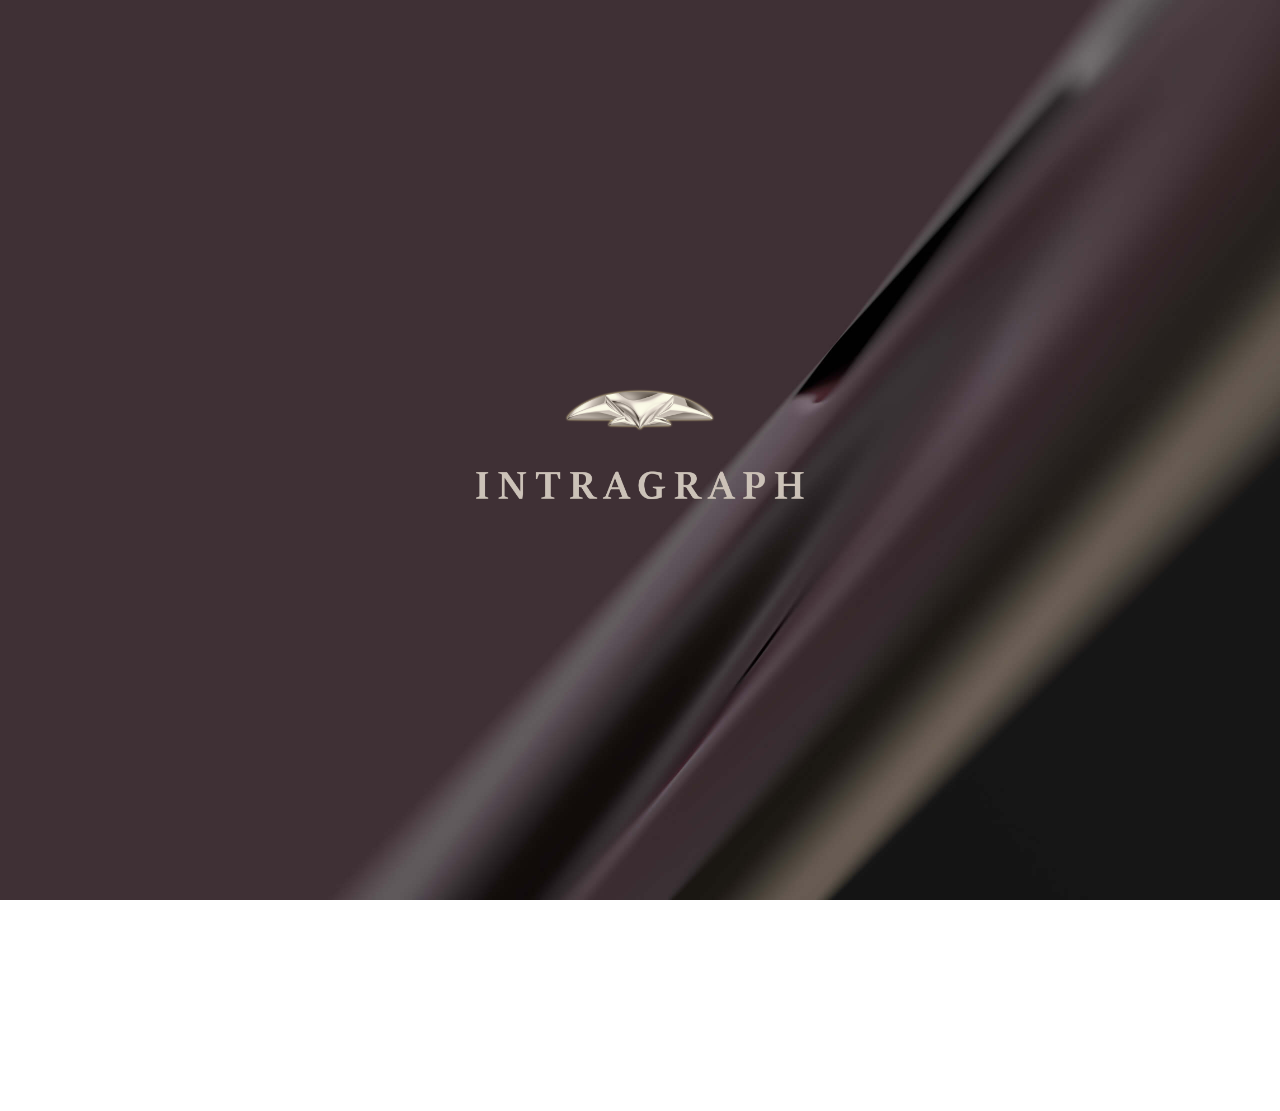
<file: index.html>
<!DOCTYPE html>
<html>
  <head>
    <title>Intragraph</title>
    <link rel="stylesheet" href="main.css" />
    <meta name="viewport" content="width=device-width, initial-scale=1" />
  </head>
  <body>
      <div class="loader-container">
        <div class="loader">
          <img src="images/logo-glowing.png" alt="Your Logo" />
        </div>
      </div>
    <div class="menu-wrapper">
      <nav class="menu">
        <button class="menu-toggle" aria-label="Open menu">&#9776;</button>
        <ul class="menu-items">
          <li><a href="/index.html">TELENOSTRA </a></li>
          <li><a href="contact.html">Contact</a></li>
        </ul>
      </nav>

      <div class="top-image-wrapper">
        <a href="/index.html">
          <img src="images/logo.png" alt="Your Logo" class="top-image" />
        </a>
      </div>
    </div>

    <div class="main-content">
      <div class="scroll-text-wrapper">
        <p class="scroll-text">
          Intragraph will replace todays obsolete Smartphones and Laptops, with
          futurum versatile Phones and Laptops no one yet can imagine will come.
        </p>
      </div>
      <div class="article-text">
        <p>
          Intragraph disposes of totally newly developed (by Telenostra),
          versatile Phone and Laptop which will set a new standard in the IT
          industry. As it can be extensively documented by means of patents,
          media, publishing, and the Internet over the last 15 years, the
          Smartphone and Laptop development, and their design have long ago
          reached their innovation peak. This situation is specifically
          characterized by the abundance of Apps and the predominance of
          publishing futuristic exterior designs, thus functions which have no
          roots in reality either improve any real user experience. The
          development within Smartphone and Laptop has in reality stopped, as
          the industry has forgotten the most important factors within the
          development phase, namely physics, mathematics and the countless
          market needs that require functions which Intergraph possesses.
        </p> 
        <p>
          The development and the market as it looks today, are impossible to
          reverse, unless there is a paradigm shift in the way of thinking;
          until then it is impossible to perceive one’s own need. Therefore,
          Intragraph has patented, (via Telenostra), actual, versatile foldable
          Phone and Laptop devices having mechanical motion in the X, Y and Z
          system, that is a defined movement resulting applications of force.
          Having said that it means that for something being considered in
          motion, it must be moving in relation to something else.
        </p> 

        <p>
          The mystery is how Intragraph’s versatile Phone and Laptop work, it
          is, impossible to imagine something from unknown base of reference,
          even if one presents the object’s function in precise written form,
          one will not, however, understand the object’s functions until it can
          be seen.
        </p> 
        <p>
          In other words, Intragraph new versatile devices mean irreversible
          paradigm shift, in technique, software and structural design. These
          devices can be perceived as a systematic change in the way of
          thinking, thus in how one perceives pattern of irregular motion,
          construction, function, design and Human Machine Interface (HMI). The
          Intragraph versatile phone and laptop function opens a new era for
          totally new Apps and 3D games and will be an invaluable aid to mankind
          in many aspects.
        </p> 

        <p>
          Therefore, the occurrence of paradigm shift is impossible to imagine
          without a concrete reference base. No matter how long one lives in the
          existing and the old worldview, one will not be able to relate to what
          the new is about to come. After the new has been properly introduced,
          however, one will not understand how one managed without this before.
          Difficulties in perceiving and understanding the new can be then a
          proof of the qualities and significant upheaval of the innovation.
        </p> 

        <p>
          It is sufficient to mention, that user’s awareness of what our
          Intragraph versatile Phone and Laptop offers in terms of numerous user
          benefits, can actually make today’s Smartphones and Laptops obsolete.
          Even to an untrained eye, the current most modern phones and Laptops
          will look primitive and belonging to a previous generation.
        </p> 
        <p>
          For IPR security and markets strategy reasons, Intragraph neither
          reveals pictures, more information than listed here and any
          publications, nor wishes to update its website yet for the same
          reason.
        </p> 

        <p>
          Inquiries can be directed to: info@intragraph.no from no others than
          industrials/factories, components suppliers, highly qualified
          engineers with deep knowledge withing: physics, mathematics, HW
          programming and cybernetics.
        </p> 
      </div>
    </div>

    <script src="app.js"></script>
  </body>
</html>
</file>
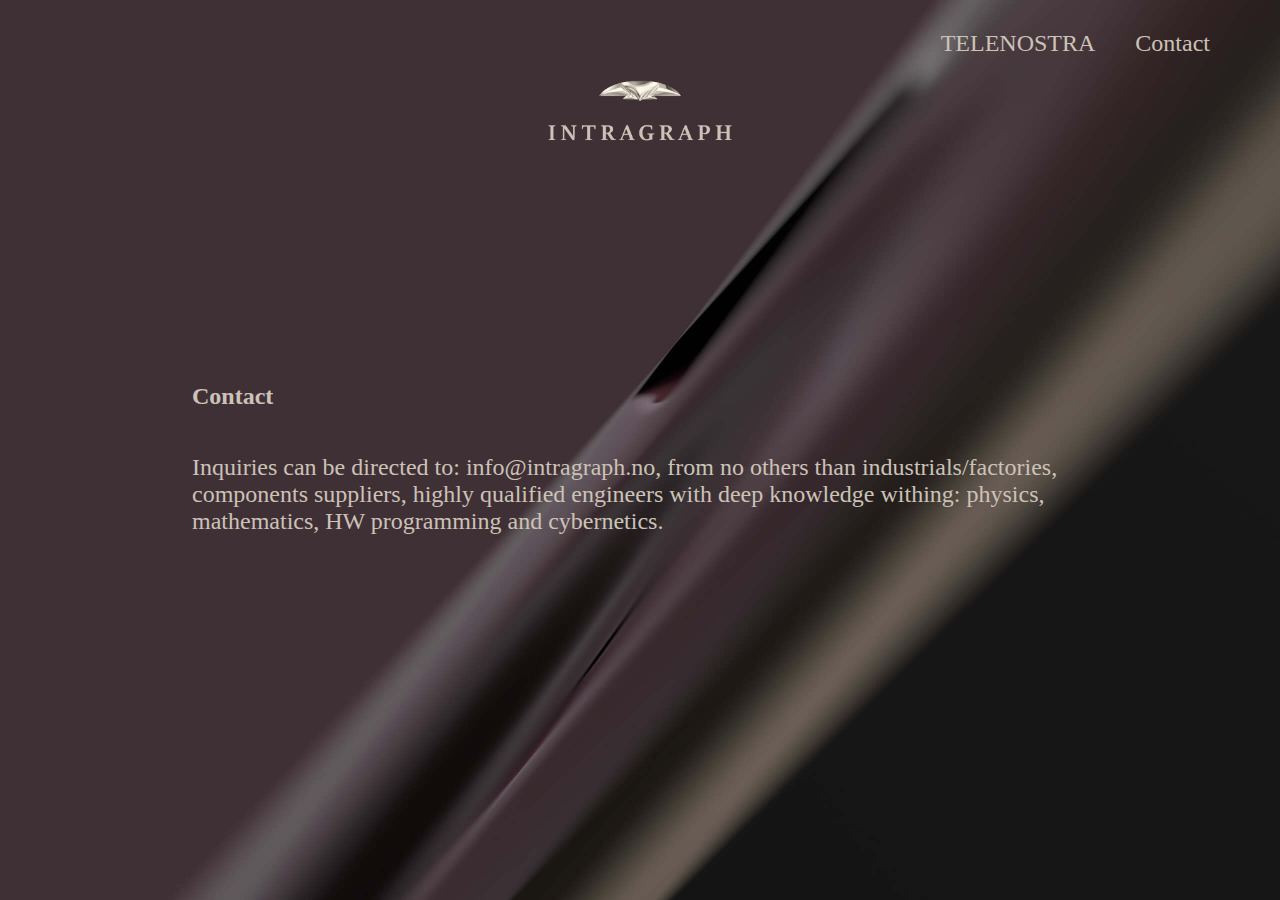
<file: contact.html>
<!DOCTYPE html>
<html>
  <head>
    <title>Full-Size Loader</title>
    <link rel="stylesheet" href="main.css" />
    <meta name="viewport" content="width=device-width, initial-scale=1" />
  </head>
  <body>
    <div class="menu-wrapper">
      <nav class="menu">
        <button class="menu-toggle" aria-label="Open menu">&#9776;</button>
        <ul class="menu-items">
          <li><a href="/index.html">TELENOSTRA </a></li>
          <li><a href="/contact.html">Contact</a></li>
        </ul>
      </nav>

      <div class="top-image-wrapper">
        <a href="/index.html">
          <img src="images/logo.png" alt="Your Logo" class="top-image" />
        </a>
      </div>
    </div>
    <div class="contact-box-wrapper">
      <div class="contact-box">
        <h2 class="contact-header">Contact</h2>

        <p>
          Inquiries can be directed to: info@intragraph.no, from no others than
        industrials/factories, components suppliers, highly qualified engineers
        with deep knowledge withing: physics, mathematics, HW programming and
        cybernetics.
        </p>
      </div>
    </div>

    <script src="app.js"></script>
  </body>
</html>
</file>
<file: main.css>
@font-face {
  font-family: Sitka;
  src: url("fonts/sitka-small-599.ttf") format("ttf");
}

* {
  font-family: Sitka;
}
html,
body {
  width: 100%;
  height: 100%;
  overflow: hidden;
  padding: 0;
  margin: 0;
}

* {
  box-sizing: border-box;
}

::-webkit-scrollbar {
  width: 0;
  height: 0;
}

body {
  background-image: url("images/background.jpg");
  background-size: cover;
  background-position: center;
  background-repeat: no-repeat;
  width: 100%;
  height: 100%;
}

.loader-container {
  position: fixed;
  top: 0;
  left: 0;
  right: 0;
  bottom: 0;
  z-index: 99999999999999;
  background-image: url("images/background.jpg");
  background-repeat: no-repeat;
  background-size: cover;
}


.contact-header {
  font-size: 24px;
}

.loader {
  text-align: center;
  position: absolute;
  width: 28%;
  top: 50%;
  left: 50%;
  transform: translate(-50%, -50%);
}

.loader img {
  max-width: 100%;
  height: auto;
}

.hide-loader {
  opacity: 0;
  transition: opacity 2s ease-in-out;
}

nav {
  color: #ccc2b8;
  display: flex;
  justify-content: flex-end;
  align-items: center;
  top: 0;
  padding: 0 20px 20px 20px;
}

.top-image-wrapper {
  width: 65%;
  display: flex;
  justify-content: center;
  margin: 0 auto;
  cursor: pointer;
}

.top-image {
  margin: 0 auto;
  cursor: pointer;
  
  max-width: 200px;
}

.main-content {
  margin: 0 auto;
  overflow-y: auto;
  padding: 120px 120px 170px 120px;
  overflow-y: scroll;
  height: calc(100% + 20px);
  position: relative;
  --scrollbar-width: 8px;
  --mask-height: 32px;
  overflow-y: auto;
  padding-bottom: var(--mask-height);

  /* The CSS mask */
  --mask-image-content: linear-gradient(
    to bottom,
    transparent,
    black var(--mask-height),
    black calc(100% - var(--mask-height)),
    transparent
  );
  --mask-size-content: calc(100% - var(--scrollbar-width)) 100%;
  --mask-image-scrollbar: linear-gradient(black, black);
  --mask-size-scrollbar: var(--scrollbar-width) 100%;
  -webkit-mask-image: var(--mask-image-content), var(--mask-image-scrollbar);
  -webkit-mask-size: var(--mask-size-content), var(--mask-size-scrollbar);
  mask-image: var(--mask-image-content), var(--mask-image-scrollbar);
  mask-size: var(--mask-size-content), var(--mask-size-scrollbar);
  -webkit-mask-position: 0 0, 100% 0;
  mask-position: 0 0, 100% 0;
  -webkit-mask-repeat: no-repeat, no-repeat;
  mask-repeat: no-repeat, no-repeat;
}

.scroll-text-wrapper {
  display: flex;
  justify-content: center;
  align-items: center;
  max-height: 100%;
  height: 100vh;
  font-size: 36px;
  position: relative;
  opacity: 1;
  pointer-events: none;
}

.scroll-text {
  text-align: center;
  opacity: 1;
  transition: opacity 0.1s ease-in-out;
  max-width: 80%;
  position: fixed;
  top: 40%;
  font-family: Sitka;
  font-size: 36px;
  color: #ccc2b8;
  margin: 0 auto;
}


@media (orientation: landscape) and (max-width:1024px) {
  .scroll-text {
    top: unset;
    bottom: 30%;
    font-size: 18px;
  }

  .contact-header {
    font-size: 16px;
  }
}

.article-text {
  font-family: Sitka;
  color: #ccc2b8;
  font-size: inherit;
  max-width: 100%;
  margin: 0 auto;
  text-align: justify;
  padding-bottom: 200px;
}

.is-visible {
  opacity: 1;
}

.is-hidden {
  opacity: 0;
}

.contact-box {
  margin: 0 auto;
  max-width: 70%;
  display: flex;
  flex-direction: column;
  align-items: flex-start;
  font-family: Sitka;
  font-size: 24px;
  color: #ccc2b8;
  position: relative;
}


.contact-box-wrapper {
  height: 60%;
  display: flex;
  justify-content: center;
  align-items: center;
}

/* ============================================================== */

.menu {
  display: flex;
  align-items: center;
  padding-top: 30px;
  padding-right: 30px;
  z-index: 9999999;
}

.menu-toggle {
  display: none;
}

.menu-items {
  display: flex;
  list-style: none;
  margin: 0;
  padding: 0;
}

.menu-items li {
  margin-right: 40px;
}

.menu-items li a:link,
.menu-items li a:visited {
  text-decoration: none;
  color: #ccc2b8;
  font-family: Sitka;
  font-size: 24px;
}

.menu-wrapper {
  margin-bottom: 40px;
}

@media only screen and (max-width: 1024px) {
  .contact-box > p {
    font-size: 16px;
  }

  .contact-header {
    font-size: 16px;
  }

  .menu-toggle {
    display: block;
    font-size: 1.5rem;
    border: none;
    background: none;
    cursor: pointer;
    color: #ccc2b8;
    z-index: 10;
  }

  .menu-items {
    display: none;
    position: absolute;
    top: 0;
    left: 0;
    height: 100vh;
    width: 100%;
    background-color: #ccc2b8;
    padding: 2rem;
  }

  .menu-items li {
    display: block;
    margin: 1rem 0;
  }

  .menu-items.show {
    display: flex;
    flex-direction: column;
    background-color: #3f3035;
    align-items: center;
    justify-content: center;
    z-index: 1;
  }
}

@media only screen and (min-width: 1024px) {
  .article-text > p {
    margin-bottom: 40px;
    font-size: 24px;
  }

  .main-content {
    padding: 40px;
  }

  .article-text {
    width: 70%;
  }
}

@media only screen and (max-width: 820px) {


  .loader {
    text-align: center;
    position: absolute;
    max-width: 200px;
    top: 50%;
    width: 100%;
    left: 50%;
    transform: translate(-50%, -50%);
  }
  .main-content{
    padding: 50px;
    padding-bottom: 120px;
  }

  .menu-wrapper {
    margin-bottom: 20px;
  }

  .menu {
    order: 1;
    margin-top: 0;
    align-items: flex-start;
  }

  .top-image-wrapper {
    order: 0;
    width: min(50vw, 200px);
    justify-self: center;
  }

  .scroll-text {
    font-size: 14px;
  }
}

@media only screen and (max-width: 375px) {
  .menu {
    margin-right: 12px;
  }
}
</file>
